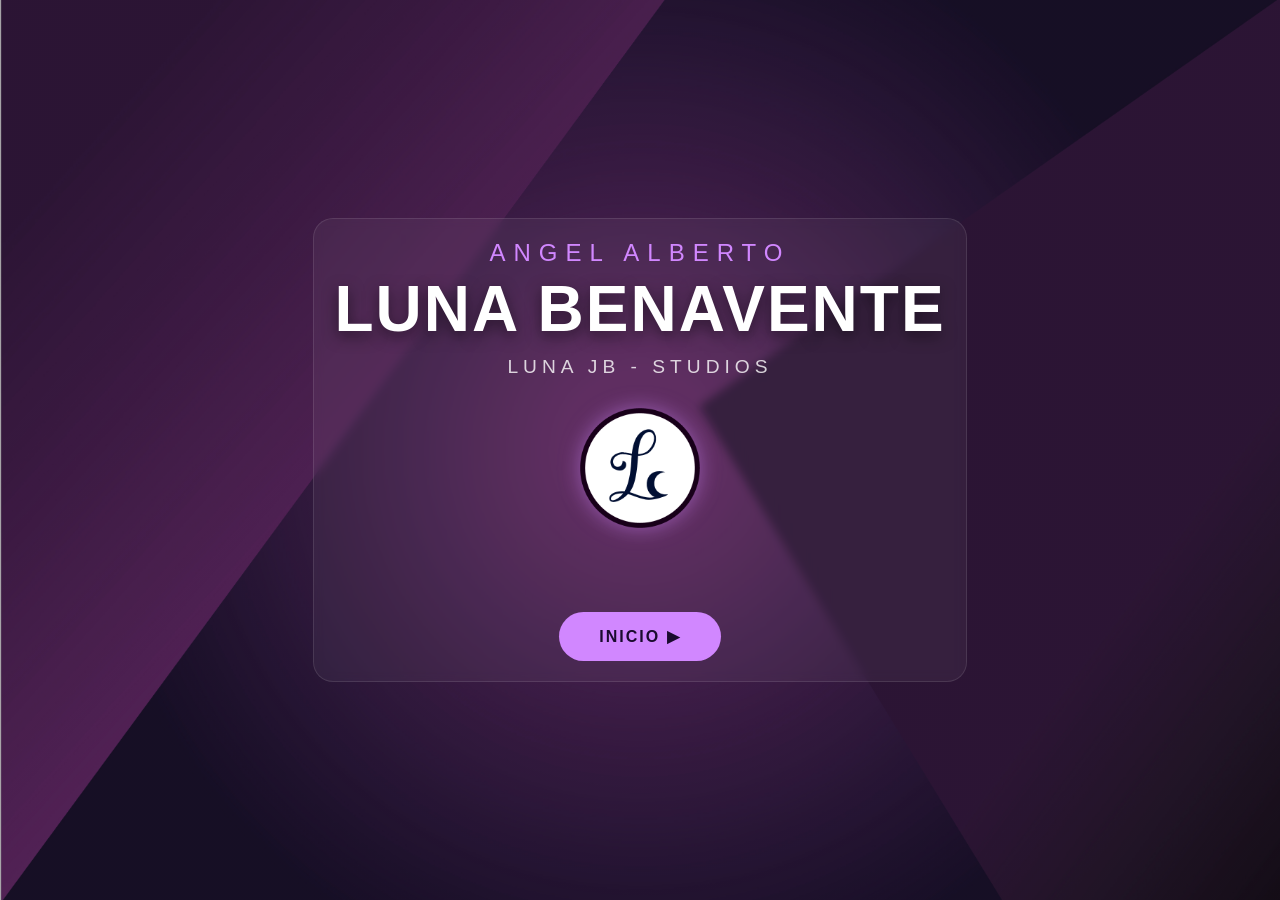
<file: index.html>
<!DOCTYPE html>
<html lang="es">
<head>
    <meta charset="UTF-8">
    <title>Luna JB - Studios</title>
    <link rel="stylesheet" href="styles.css">
</head>
<body>

    <section class="hero">
        <div class="contenido">

            <div class="texto">
                <h2>ANGEL ALBERTO</h2>
                <h1>LUNA BENAVENTE</h1>
                <p>Luna JB - Studios</p>
            </div>

            <div class="logo">
                <img src="img/logo.png" alt="Logo Luna JB Studios">
            </div>
             <div>
             
            </div>

            <a href="informacion.html" class="btn-inicio">INICIO ▶</a>

        </div>
    </section>

<script>
  // Mostrar saludo cuando la página termine de cargarse
  document.addEventListener('DOMContentLoaded', function() {
    alert('Bienvenido a mi página');
    console.log('Bienvenido a mi página');
  });
</script>

</body>
</html>
</file>
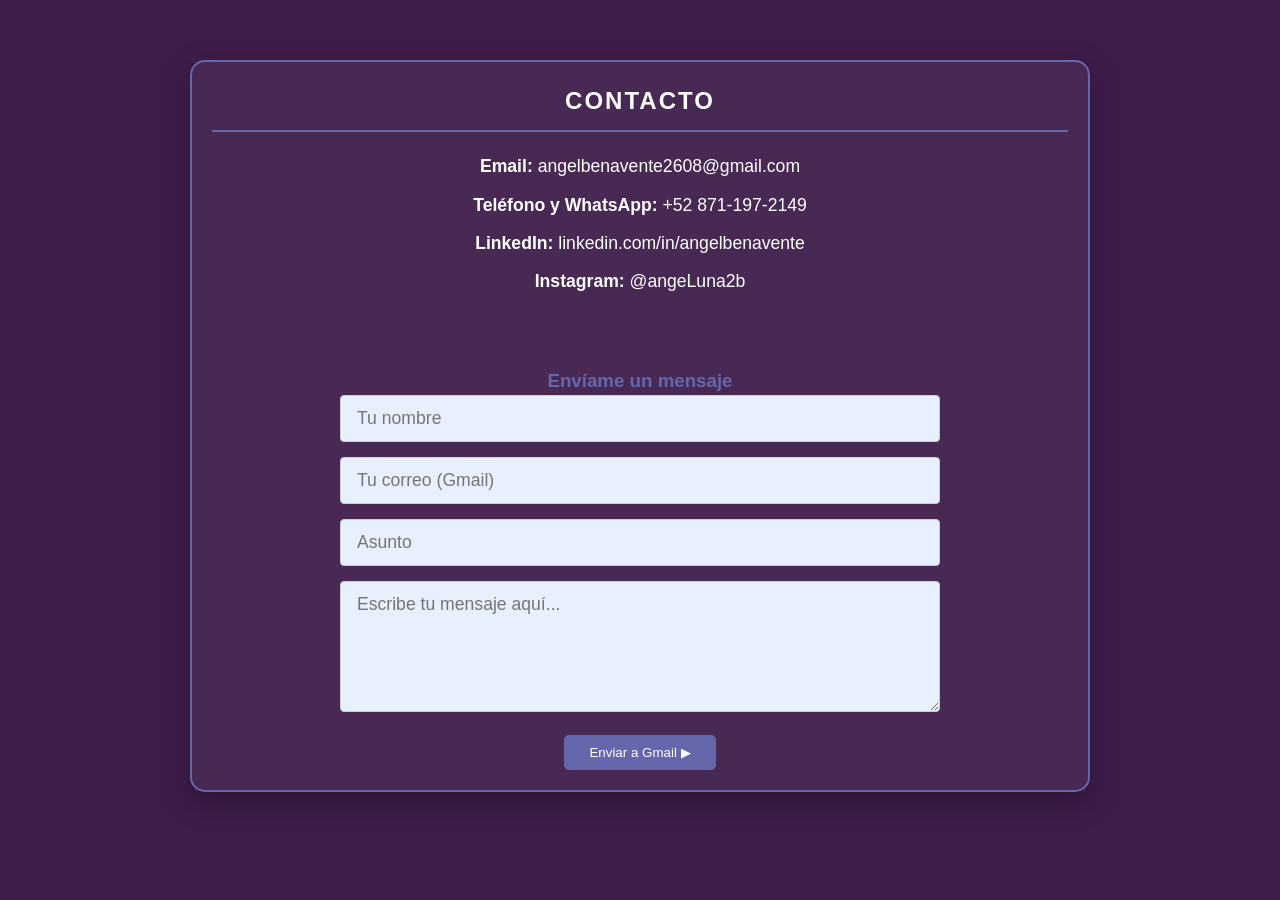
<file: contactos.html>
<!DOCTYPE html>
<html lang="es">
<head>
    <meta charset="UTF-8">
    <meta name="viewport" content="width=device-width, initial-scale=1.0">
    <title>Contacto - Luna JB Studios</title>
    <link rel="stylesheet" href="stilos.css">
</head>
<body>
    <section id="contacto">
        <h2>Contacto</h2>
        <div class="contacto-info">
            <p><strong>Email:</strong> angelbenavente2608@gmail.com</p>
            <p><strong>Teléfono y WhatsApp:</strong> +52 871-197-2149</p>
            <p><strong>LinkedIn:</strong> linkedin.com/in/angelbenavente</p>
            <p><strong>Instagram:</strong> @angeLuna2b</p>
        <div class="enviar-mensaje">
            <br>
            <h3>Envíame un mensaje</h3>
            <!-- <br> no necesita cierre -->
           <form class="contact-form" action="guardar_contacto.php" method="POST">

                <div class="form-group">
                    <input id="name" type="text" name="name" placeholder="Tu nombre" required>
                </div>
                <div class="form-group">
                    <input id="email" type="email" name="email" placeholder="Tu correo (Gmail)" required>
                </div>
                <div class="form-group">
                    <input id="subject" type="text" name="subject" placeholder="Asunto">
                </div>
                <div class="form-group">
                    <textarea id="message" name="message" rows="5" placeholder="Escribe tu mensaje aquí..." required></textarea>
                </div>

                <button type="submit" class="btn-enviar">Enviar a Gmail ▶</button>

            </form>
        </div>
    </section>

</body>
</html>
</file>
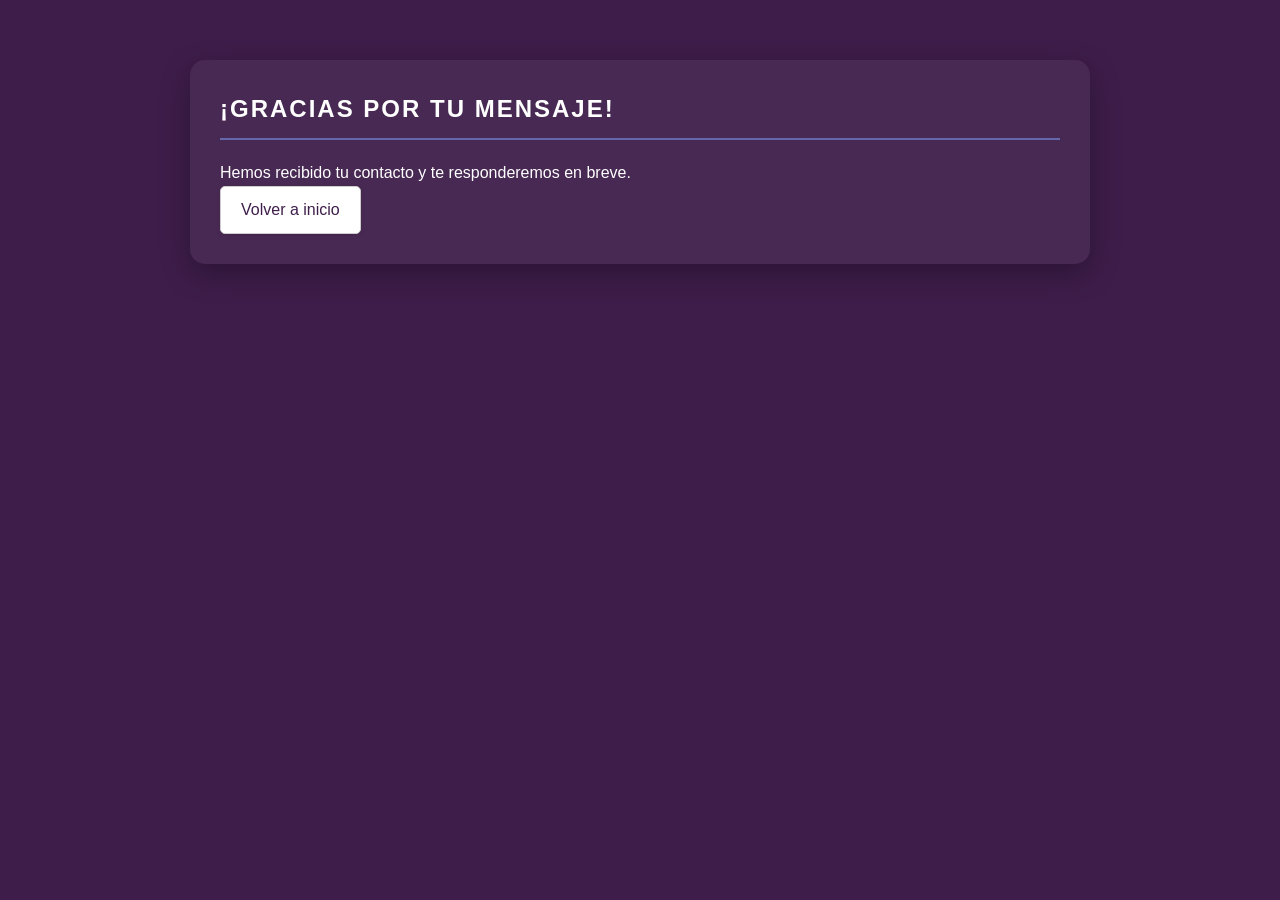
<file: gracias.html>
<!DOCTYPE html>
<html lang="es">
<head>
    <meta charset="UTF-8">
    <meta name="viewport" content="width=device-width, initial-scale=1.0">
    <title>Gracias</title>
    <link rel="stylesheet" href="stilos.css">
</head>
<body>
    <section id="gracias">
        <h2>¡Gracias por tu mensaje!</h2>
        <p>Hemos recibido tu contacto y te responderemos en breve.</p>
        <a class="btn" href="index.html">Volver a inicio</a>
    </section>
</body>
</html>
</file>
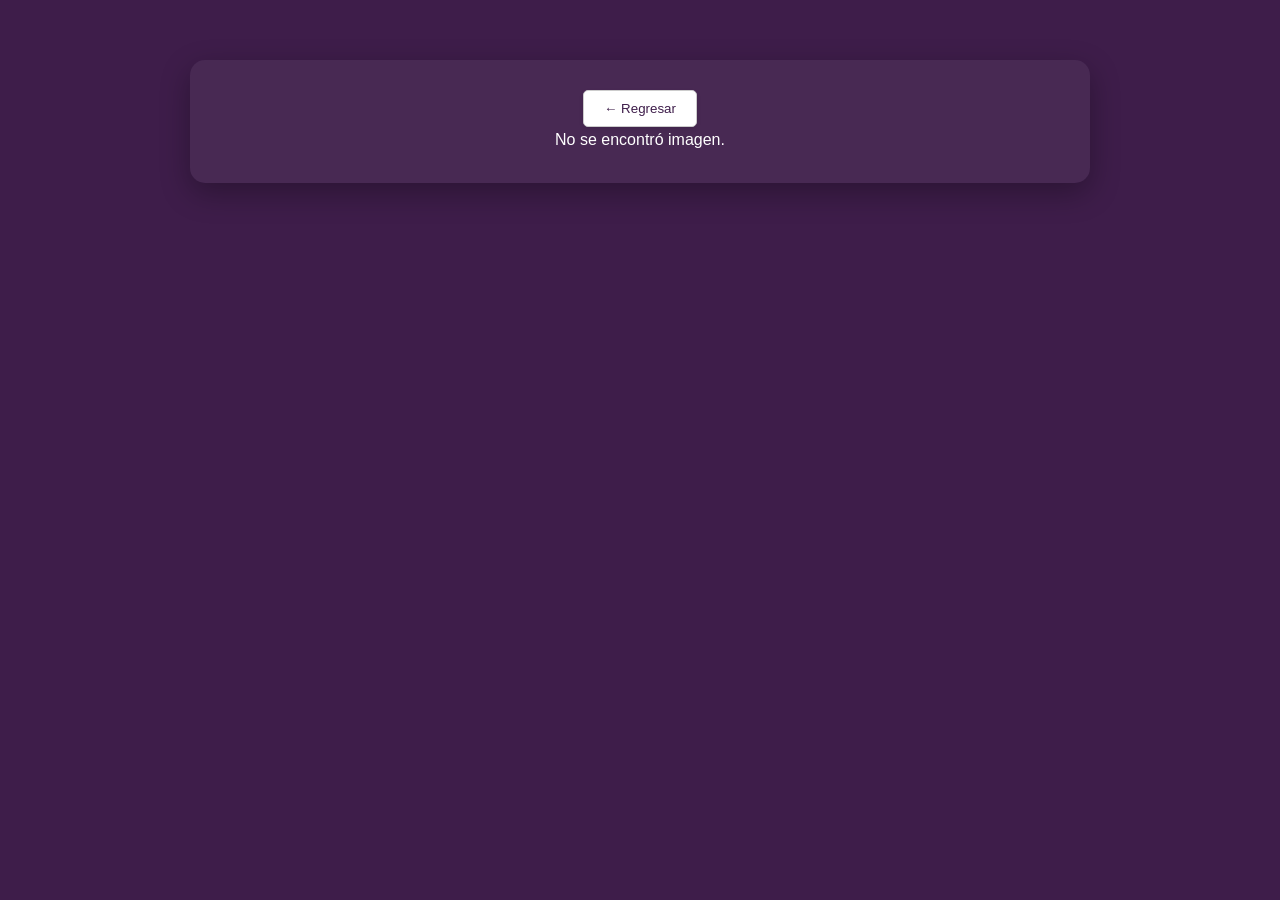
<file: img.html>
<!DOCTYPE html>
<html lang="es">
<head>
    <meta charset="UTF-8">
    <meta name="viewport" content="width=device-width, initial-scale=1.0">
    <title>Imagen - Luna JB Studios</title>
    <link rel="stylesheet" href="stilos.css">
    <style>
        #img-viewer {
            max-width: 900px;
            margin: 40px auto;
            padding: 30px;
            background-color: rgba(255, 255, 255, 0.05);
            border-radius: 15px;
            box-shadow: 0 10px 30px rgba(0, 0, 0, 0.3);
            text-align: center;
        }
        #img-viewer img {
            max-width: 100%;
            max-height: 600px;
            margin-top: 20px;
            border-radius: 5px;
        }
        #img-caption {
            margin-top: 10px;
            color: #ffffff;
            font-size: 1.1rem;
        }
    </style>
</head>
<body>
    <section id="img-viewer">
        <button class="btn" onclick="window.history.back()">← Regresar</button>
        <div id="contenido">
            <img id="display-img" src="" alt="">
            <p id="img-caption"></p>
        </div>
    </section>

    <script>
        // get image and caption from URL parameters
        const params = new URLSearchParams(window.location.search);
        const imgSrc = params.get('img');
        const caption = params.get('caption');

        if (imgSrc) {
            document.getElementById('display-img').src = imgSrc;
            document.getElementById('img-caption').textContent = decodeURIComponent(caption || '');
        } else {
            document.getElementById('contenido').innerHTML = '<p>No se encontró imagen.</p>';
        }
    </script>
</body>
</html>
</file>
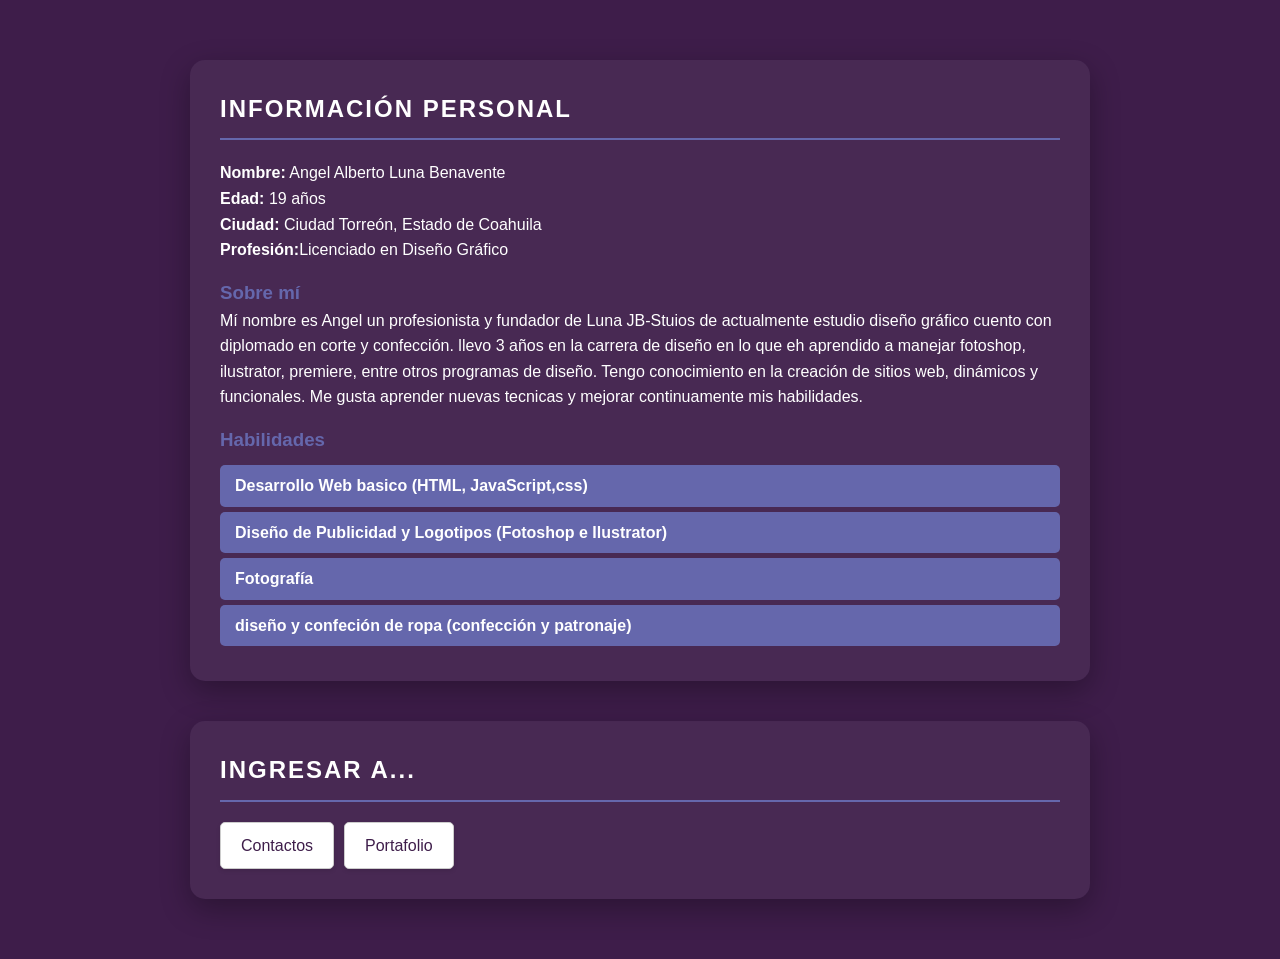
<file: informacion.html>
<!DOCTYPE html>
<html lang="es">
<head>
  <meta charset="UTF-8">
  <title>Mi Página Web Personal</title>
  <link rel="stylesheet" href="stilos.css">
</head>

<body>

  <!-- ================= INFORMACIÓN PERSONAL ================= -->
  <section id="informacion">
    <h2>Información Personal</h2>

    <p><strong>Nombre:</strong> Angel Alberto Luna Benavente</p>
    <p><strong>Edad:</strong> 19 años</p>
    <p><strong>Ciudad:</strong> Ciudad Torreón, Estado de Coahuila</p>
    <p><strong>Profesión:</strong>Licenciado en Diseño Gráfico</p>

    <h3>Sobre mí</h3>
    <p>
      Mí nombre es Angel un profesionista y fundador de Luna JB-Stuios de actualmente estudio diseño gráfico cuento con diplomado en corte y confección.
      llevo 3 años en la carrera de diseño en lo que eh aprendido a manejar fotoshop,
      ilustrator, premiere, entre otros programas de diseño. 
      Tengo conocimiento en la creación de sitios web, dinámicos y funcionales.
      Me gusta aprender nuevas tecnicas y mejorar continuamente mis habilidades.
    </p>

    <h3>Habilidades</h3>
    <ul>
      <li>Desarrollo Web basico (HTML, JavaScript,css)</li>
      <li>Diseño de Publicidad y Logotipos (Fotoshop e Ilustrator)</li>
      <li>Fotografía</li>
      <li>diseño y confeción de ropa (confección y patronaje)</li>
      </li>
    </ul>
  </section>

  <!-- Sección de navegación rápida -->
  <section id="navegacion">
    <h2>Ingresar a...</h2>
    <div class="botones">
      <a href="contactos.html" class="btn">Contactos</a>
      <a href="portafolio.html" class="btn">Portafolio</a>
    </div>
  </section>

</body>
</html>
</file>
<file: styles.css>
/* 1. Configuración General */
* {
    margin: 0;
    padding: 0;
    box-sizing: border-box;
    font-family: 'Segoe UI', Roboto, Helvetica, Arial, sans-serif;
}

body {
    background-color: #1a0b2e; /* Color oscuro de respaldo */
    color: white;
    overflow: hidden; /* Evita scrolls innecesarios en la portada */
}

/* 2. Sección Hero (Portada) */
.hero {
    height: 100vh;
    width: 100%;
    background-image: linear-gradient(rgba(0,0,0,0.3), rgba(0,0,0,0.3)), url('img/fondo-01.jpg');
    background-size: cover;
    background-position: center;
    display: flex;
    align-items: center;
    justify-content: center;
    text-align: center;
}

/* 3. Contenedor de Contenido */
.contenido {
    display: flex;
    flex-direction: column;
    align-items: center;
    gap: 30px;
    padding: 20px;
    background: rgba(255, 255, 255, 0.05); /* Efecto cristal sutil */
    backdrop-filter: blur(5px);
    border-radius: 20px;
    border: 1px solid rgba(255, 255, 255, 0.1);
}

/* 4. Estilos de Texto */
.texto h2 {
    font-size: 1.5rem;
    font-weight: 300;
    letter-spacing: 8px;
    color: #d187ff; /* Morado claro inspirado en la imagen */
    margin-bottom: 10px;
}

.texto h1 {
    font-size: 4rem;
    font-weight: 900;
    letter-spacing: 2px;
    line-height: 1;
    text-shadow: 0px 5px 15px rgba(0,0,0,0.5);
}

.texto p {
    font-size: 1.2rem;
    margin-top: 15px;
    letter-spacing: 5px;
    text-transform: uppercase;
    opacity: 0.8;
}

/* 5. Logo */
.logo img {
    width: 120px; /* Ajusta según el tamaño de tu logo */
    height: auto;
    filter: drop-shadow(0 0 10px rgba(209, 135, 255, 0.5));
}

/* 6. Botón de Inicio */
.btn-inicio {
    display: inline-block;
    padding: 15px 40px;
    background-color: #d187ff;
    color: #1a0b2e;
    text-decoration: none;
    font-weight: bold;
    border-radius: 50px;
    transition: all 0.3s ease;
    letter-spacing: 2px;
    margin-top: 20px;
}

.btn-inicio:hover {
    background-color: white;
    transform: scale(1.1);
    box-shadow: 0 0 20px rgba(209, 135, 255, 0.8);
}
</file>
<file: stilos.css>
/* Configuración General */
* {
    margin: 0;
    padding: 0;
    box-sizing: border-box;
    font-family: 'Segoe UI', Tahoma, Geneva, Verdana, sans-serif;
}

body {
    background-color: #3e1d4a; /* Color base oscuro */
    color: #ffffff;
    line-height: 1.6;
    padding: 20px;
}

h2 {
    color: #ffffff;
    border-bottom: 2px solid #6567ac;
    padding-bottom: 10px;
    margin-bottom: 20px;
    text-transform: uppercase;
    letter-spacing: 2px;
}

h3 {
    color: #6567ac;
    margin-top: 15px;
}

section {
    max-width: 900px;
    margin: 40px auto;
    padding: 30px;
    background-color: rgba(255, 255, 255, 0.05); /* Capa sutil sobre el fondo */
    border-radius: 15px;
    box-shadow: 0 10px 30px rgba(0, 0, 0, 0.3);
}

/* Sección Información Personal */
#informacion p strong {
    color: #ffffff;
}

#informacion ul {
    list-style: none;
    margin-top: 10px;
}

#informacion li {
    background: linear-gradient(90deg, #6567ac, #6567ac);
    margin: 5px 0;
    padding: 8px 15px;
    border-radius: 5px;
    font-weight: bold;
}

/* Sección Portafolio (Grid) */
#portafolio {
    display: grid;
    grid-template-columns: repeat(auto-fit, minmax(200px, 1fr));
    gap: 20px;
}

#portafolio div {
    background-color: #3e1d4a;
    border: 1px solid #7c337f;
    padding: 15px;
    border-radius: 10px;
    transition: transform 0.3s ease, border-color 0.3s ease;
    text-align: center;
}

#portafolio div:hover {
    transform: translateY(-5px);
    border-color: #6567ac;
}

#portafolio img {
    width: 100%;
    max-width: 825px; /* adapt to requested size */
    height: auto;
    max-height: 1055px;
    background-color: #6567ac; /* Color de relleno mientras pones imágenes */
    border-radius: 5px;
    margin-top: 10px;
    object-fit: cover;
}

/* Sección Contacto */
#contacto {
    text-align: center;
    border: 2px solid #6567ac;
    padding: 20px; /* add space inside the contact section */
}

/* Estilos de botones usados en navegación y otros enlaces */
.botones {
    display: flex;
    gap: 10px;
    flex-wrap: wrap;
    margin-top: 20px;
}

.btn {
    background-color: #ffffff;
    color: #3e1d4a;
    text-decoration: none;
    padding: 10px 20px;
    border: 1px solid #ccc;
    border-radius: 5px;
    box-shadow: 0 2px 4px rgba(0,0,0,0.1);
    transition: background-color 0.2s ease, transform 0.2s ease;
    display: inline-block;
}

.btn:hover {
    background-color: #f0f0f0;
    transform: translateY(-2px);
}

/* Formulario de contacto */
.enviar-mensaje {
    margin-top: 30px;
}

.contact-form .form-group {
    margin-bottom: 15px;
}

.contact-form label {
    display: block;
    margin-bottom: 5px;
    color: #ffffff;
    font-weight: bold;
}

.contact-form input,
.contact-form textarea {
    width: 100%; /* make fields full width */
    max-width: 600px; /* allow larger boxes */
    padding: 12px 16px; /* more padding for larger appearance */
    border: 1px solid #ccc;
    border-radius: 4px;
    background-color: #e8f0fe; /* lighter blue base */
    color: #333;
    font-size: 1.1rem; /* slightly larger text */
    transition: width 0.3s ease, background-color 0.3s ease;
}

.contact-form input:focus,
.contact-form textarea:focus {
    width: 100%;
    background-color: #ffffff;
    outline: none;
}

.contact-form textarea {
    resize: vertical;
    min-height: 80px;
}

.btn-enviar {
    display: inline-block;
    background-color: #6567ac;
    color: #ffffff;
    border: none;
    padding: 10px 25px;
    border-radius: 5px;
    cursor: pointer;
    transition: background-color 0.2s ease, transform 0.2s ease;
}

.btn-enviar:hover {
    background-color: #7c337f;
    transform: translateY(-2px);
}

#contacto p {
    margin: 10px 0;
    font-size: 1.1rem;
}

/* Responsivo para móviles */
@media (max-width: 600px) {
    body {
        padding: 10px;
    }
    h2 {
        font-size: 1.5rem;
    }
}

/* Viewer detail section */
#detalle {
    max-width: 900px;
    margin: 40px auto;
    padding: 30px;
    background-color: rgba(255, 255, 255, 0.05);
    border-radius: 15px;
    box-shadow: 0 10px 30px rgba(0, 0, 0, 0.3);
    text-align: center;
}
#detalle-contenido img {
    max-width: 100%;
    max-height: 600px;
    margin-top: 20px;
    border-radius: 5px;
}
#detalle-caption {
    margin-top: 10px;
    color: #fff;
    font-size: 1.1rem;
}

/* Lightbox modal (legacy, hidden) */
#lightbox {
    position: fixed;
    top: 0;
    left: 0;
    width: 100%;
    height: 100%;
    background: rgba(0,0,0,0.8);
    display: flex;
    justify-content: center;
    align-items: center;
    z-index: 9999;
    opacity: 0;
    transition: opacity 0.3s ease-in-out;
}
#lightbox.show {
    opacity: 1;
}
#lightbox.hidden {
    display: none;
}
#lightbox img {
    max-width: 90%;
    max-height: 80%;
    border: 3px solid #fff;
    border-radius: 5px;
}
#lightbox-caption {
    margin-top: 10px;
    color: #fff;
    font-size: 1rem;
    text-align: center;
    max-width: 90%;
}
#lightbox-close {
    position: absolute;
    top: 20px;
    right: 30px;
    font-size: 2rem;
    color: #fff;
    cursor: pointer;
    user-select: none;
}
</file>
